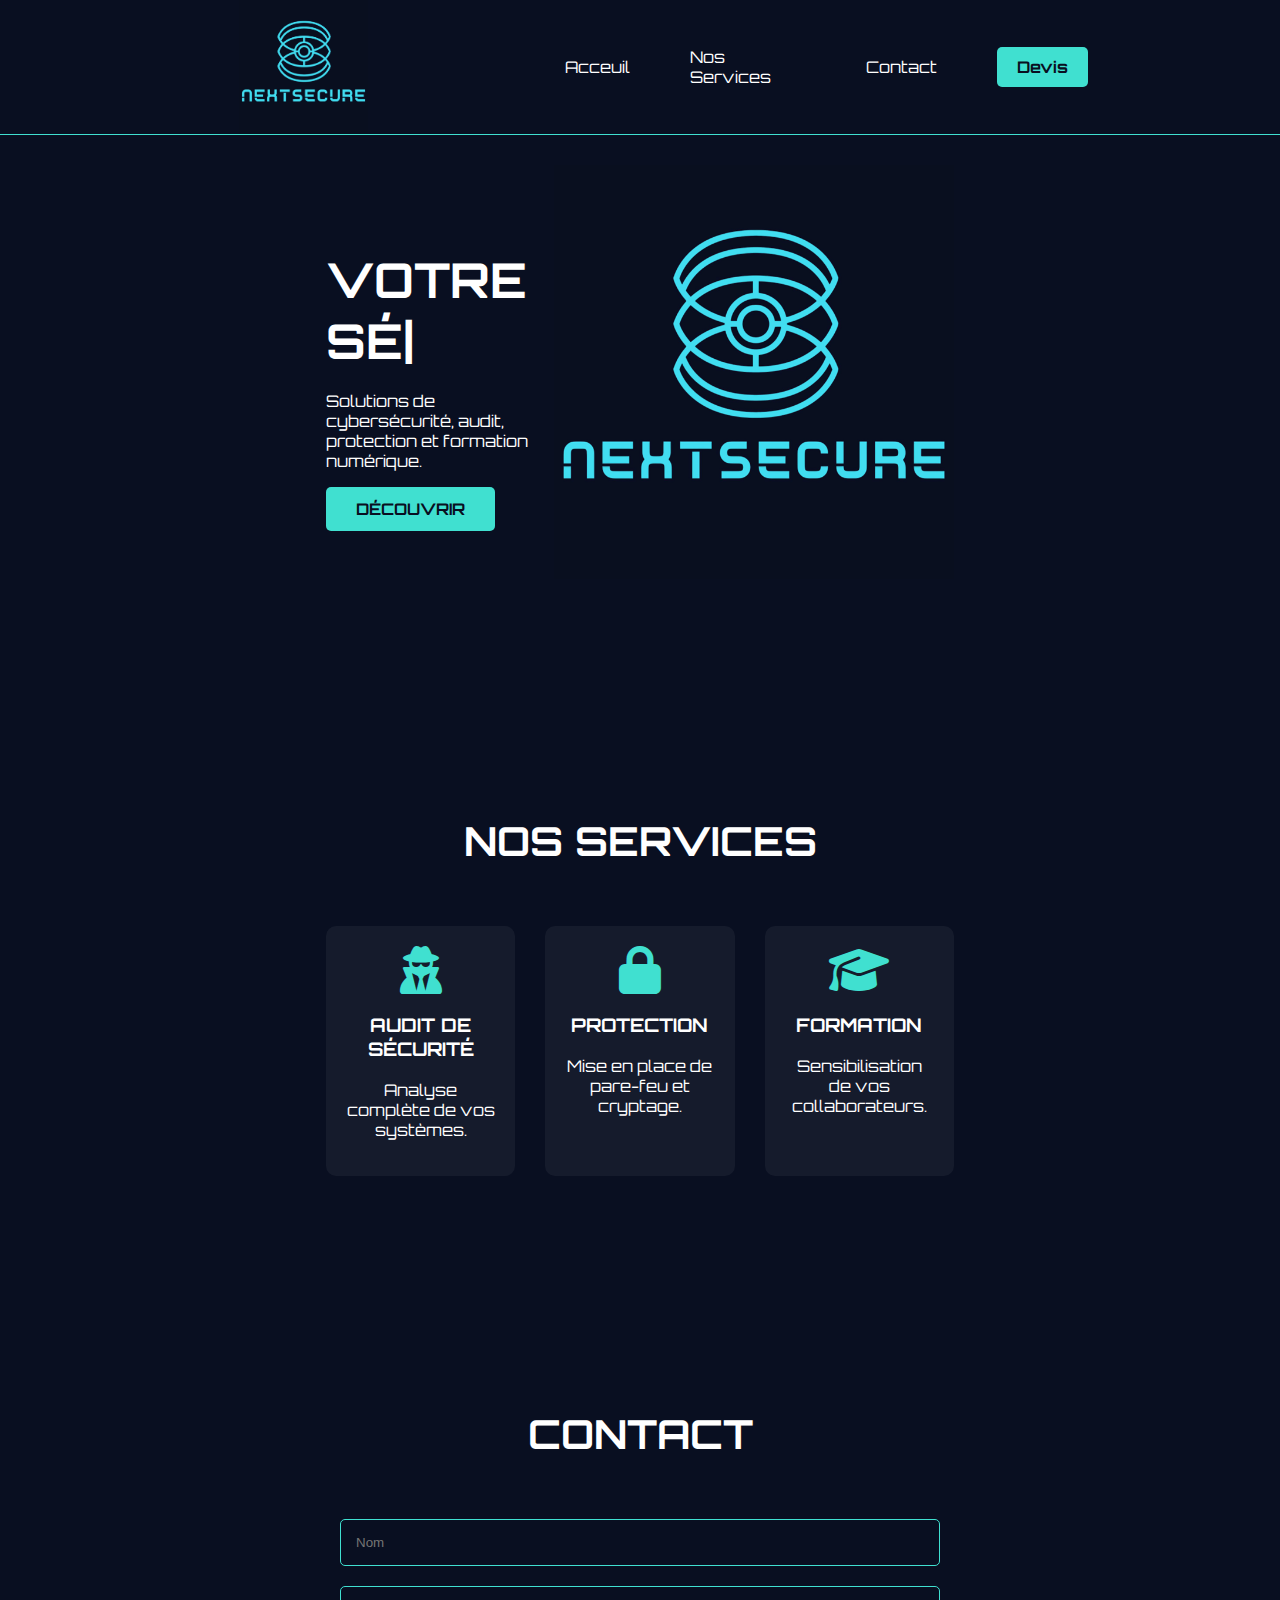
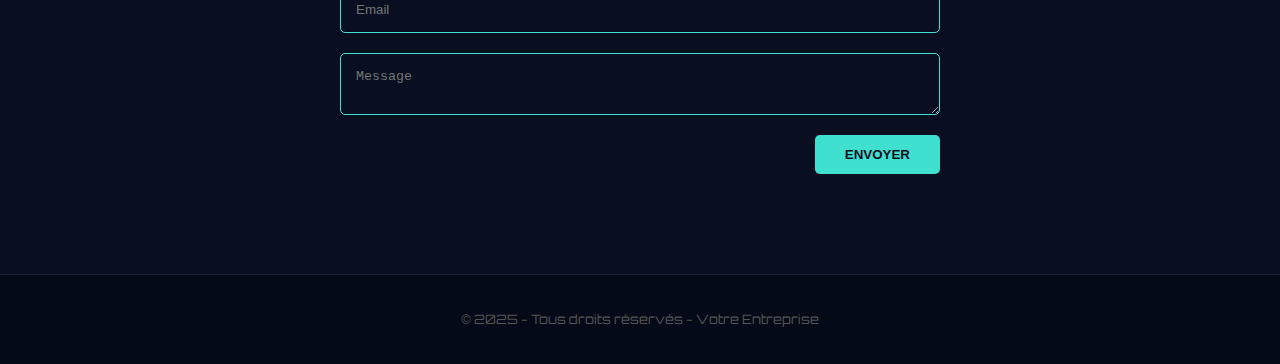
<file: index.html>
<!DOCTYPE html>
<html lang="fr">

<head>
    <meta charset="UTF-8">
    <meta name="viewport" content="width=device-width, initial-scale=1.0">
    <title>CyberSecurity - Expertise</title>
    <link rel="stylesheet" href="css/style.css">
    <link rel="stylesheet" href="https://cdnjs.cloudflare.com/ajax/libs/font-awesome/6.2.1/css/all.min.css">
</head>

<body>
    <header>
        <a href="index.html" class="zonelogo">
            <img class="logo" src="img/LOGO.png" alt="logo">
        </a>
        <nav>
            <a href="#acceuil">Acceuil</a>
            <a href="#nosservices">Nos Services</a>
            <a href="#contact">Contact</a>
            <a href="devis.html" class="btn-nav-devis">Devis</a>
        </nav>
    </header>

    <main>
        <section class="Section-acceuil" id="acceuil">
            <div class="hero-container">
                <div class="hero-text">
                    <h1>VOTRE SÉCURITÉ,<br>NOTRE EXPERTISE</h1>
                    <p>Solutions de cybersécurité, audit, protection et formation numérique.</p>
                    <a href="expertise.html" class="btn-cyan">DÉCOUVRIR</a>
                </div>
                <div class="hero-img">
                    <img src="img/LOGO.png" alt="Logo en grand">
                </div>
            </div>
        </section>

        <section class="Section-services" id="nosservices">
            <h2>NOS SERVICES</h2>
            <div class="grid-services">
                <div class="card">
                    <i class="fas fa-user-secret fa-3x" style="color: #40E0D0;"></i>
                    <h3>AUDIT DE SÉCURITÉ</h3>
                    <p>Analyse complète de vos systèmes.</p>
                </div>
                <div class="card">
                    <i class="fas fa-lock fa-3x" style="color: #40E0D0;"></i>
                    <h3>PROTECTION</h3>
                    <p>Mise en place de pare-feu et cryptage.</p>
                </div>
                <div class="card">
                    <i class="fas fa-graduation-cap fa-3x" style="color: #40E0D0;"></i>
                    <h3>FORMATION</h3>
                    <p>Sensibilisation de vos collaborateurs.</p>
                </div>
            </div>
        </section>

        <section class="Section-contact" id="contact">
            <h2>CONTACT</h2>
            <form>
                <input type="text" placeholder="Nom">
                <input type="email" placeholder="Email">
                <textarea placeholder="Message"></textarea>
                <div class="align-right">
                    <button type="submit" class="btn-cyan">ENVOYER</button>
                </div>
            </form>
        </section>
    </main>

    <footer>
        <div class="footer-content">
            <p>&copy; 2025 - Tous droits réservés - Votre Entreprise</p>
        </div>
    </footer>
    <div id="notification-container"></div>
    <script src="js/script.js"></script>
</body>

</html>
</file>
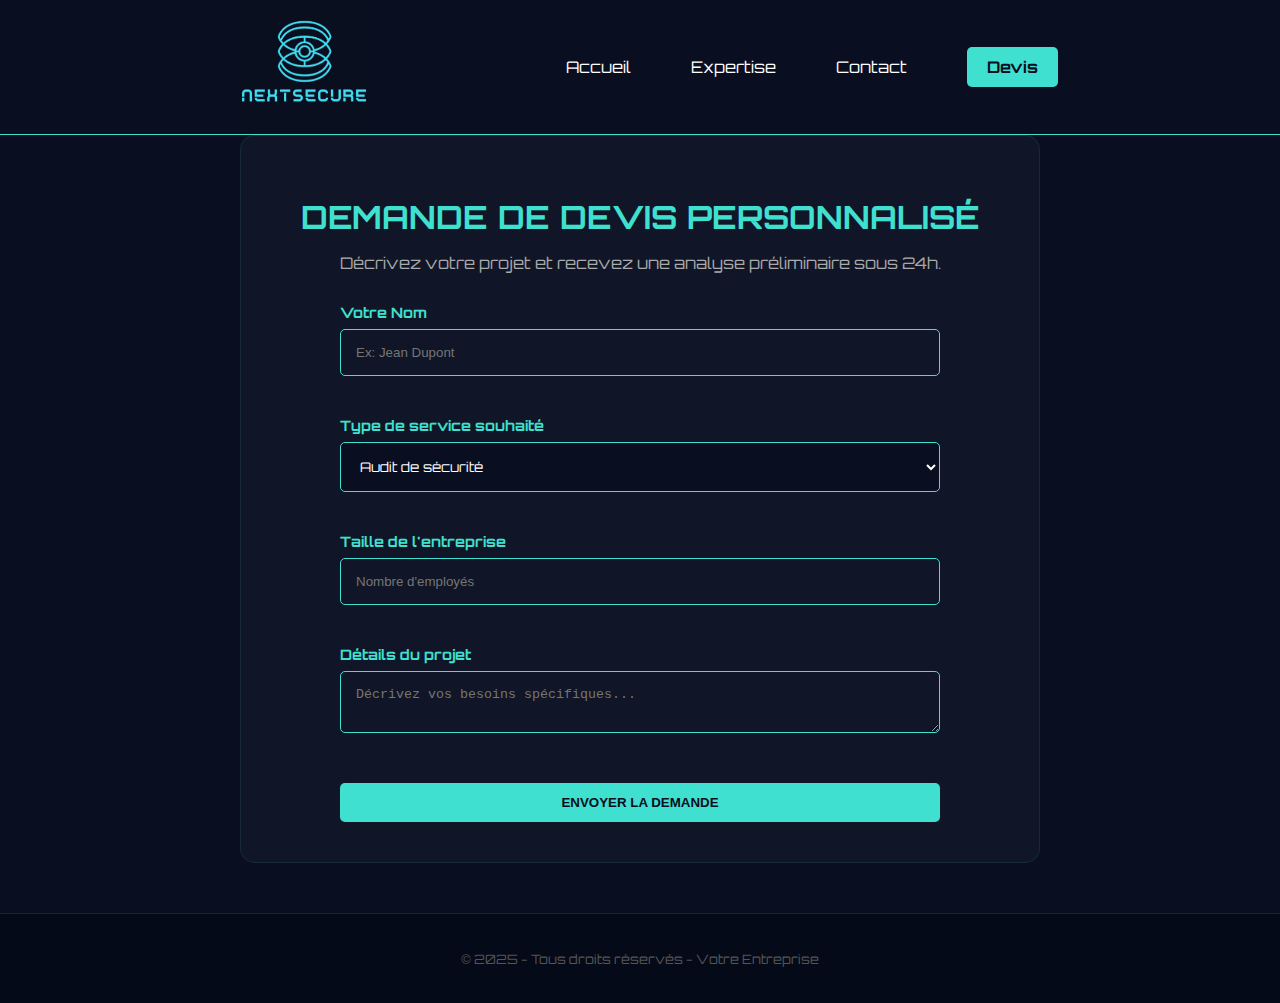
<file: devis.html>
<!DOCTYPE html>
<html lang="fr">
<head>
    <meta charset="UTF-8">
    <meta name="viewport" content="width=device-width, initial-scale=1.0">
    <title>Demander un Devis - CyberSecurity</title>
    <link rel="stylesheet" href="css/style.css">
    <link rel="stylesheet" href="css/devis.css">
    <link rel="stylesheet" href="https://cdnjs.cloudflare.com/ajax/libs/font-awesome/6.2.1/css/all.min.css">
</head>
<body>
    <header>
        <a href="index.html" class="zonelogo">
            <img class="logo" src="img/LOGO.png" alt="logo">
        </a>
        <nav>
            <a href="index.html#acceuil">Accueil</a>
            <a href="expertise.html">Expertise</a>
            <a href="index.html#contact">Contact</a>
            <a href="devis.html" class="btn-nav-devis">Devis</a>
        </nav>
    </header>

    <main class="devis-main">
        <section class="devis-section">
            <h1>DEMANDE DE DEVIS PERSONNALISÉ</h1>
            <p>Décrivez votre projet et recevez une analyse préliminaire sous 24h.</p>
            
            <form class="form-devis">
                <div class="form-group">
                    <label>Votre Nom</label>
                    <input type="text" placeholder="Ex: Jean Dupont" required>
                </div>
                <div class="form-group">
                    <label>Type de service souhaité</label>
                    <select>
                        <option>Audit de sécurité</option>
                        <option>Protection réseau</option>
                        <option>Formation collaborateurs</option>
                        <option>Autre (préciser)</option>
                    </select>
                </div>
                <div class="form-group">
                    <label>Taille de l'entreprise</label>
                    <input type="number" placeholder="Nombre d'employés">
                </div>
                <div class="form-group">
                    <label>Détails du projet</label>
                    <textarea placeholder="Décrivez vos besoins spécifiques..."></textarea>
                </div>
                <button type="submit" class="btn-cyan">ENVOYER LA DEMANDE</button>
            </form>
        </section>
    </main>

    <footer>
        <p>&copy; 2025 - Tous droits réservés - Votre Entreprise</p>
    </footer>
    <script src="js/script.js"></script>
</body>
</html>
</file>
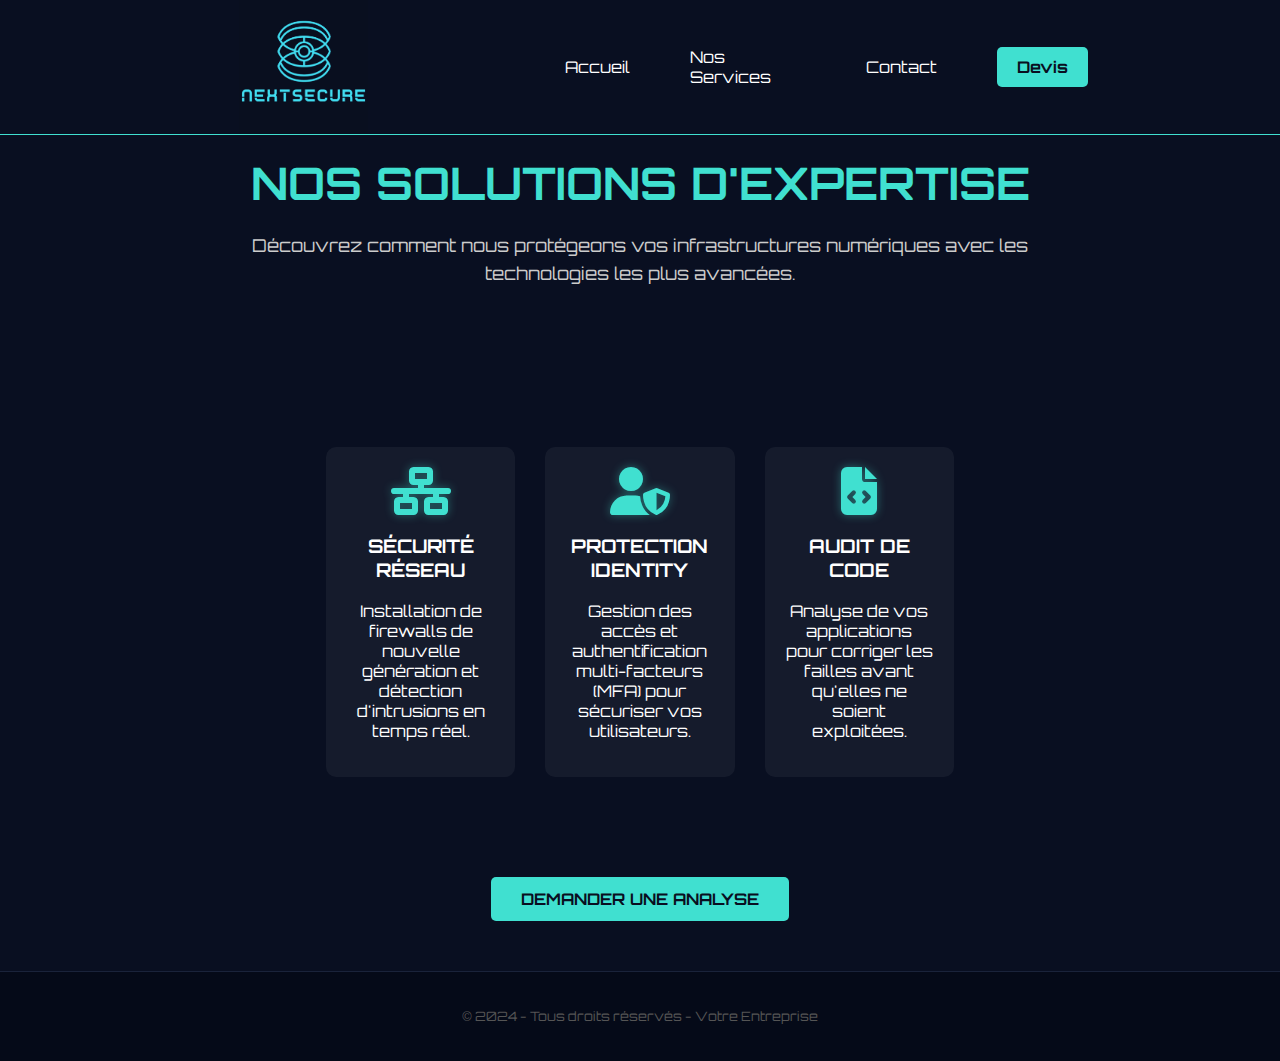
<file: expertise.html>
<!DOCTYPE html>
<html lang="fr">
<head>
    <meta charset="UTF-8">
    <meta name="viewport" content="width=device-width, initial-scale=1.0">
    <title>Expertise - CyberSecurity</title>
    <link rel="stylesheet" href="css/style.css">
    <link rel="stylesheet" href="css/expertise.css">
    <link rel="stylesheet" href="https://cdnjs.cloudflare.com/ajax/libs/font-awesome/6.2.1/css/all.min.css">
    <script src="js/script.js"></script>
</head>
<body>
    <header>
        <a href="index.html" class="zonelogo">
            <img class="logo" src="img/LOGO.png" alt="logo">
        </a>
        <nav>
            <a href="index.html#acceuil">Accueil</a>
            <a href="index.html#nosservices">Nos Services</a>
            <a href="index.html#contact">Contact</a>
            <a href="devis.html" class="btn-nav-devis">Devis</a>
        </nav>
    </header>

    <main>
        <section class="expertise-hero">
            <h1>NOS SOLUTIONS D'EXPERTISE</h1>
            <p>Découvrez comment nous protégeons vos infrastructures numériques avec les technologies les plus avancées.</p>
        </section>

        <section class="grid-services">
            <div class="card">
                <i class="fas fa-network-wired fa-3x" style="color: #40E0D0; margin-bottom: 15px;"></i>
                <h3>SÉCURITÉ RÉSEAU</h3>
                <p>Installation de firewalls de nouvelle génération et détection d'intrusions en temps réel.</p>
            </div>
            <div class="card">
                <i class="fas fa-user-shield fa-3x" style="color: #40E0D0; margin-bottom: 15px;"></i>
                <h3>PROTECTION IDENTITY</h3>
                <p>Gestion des accès et authentification multi-facteurs (MFA) pour sécuriser vos utilisateurs.</p>
            </div>
            <div class="card">
                <i class="fas fa-file-code fa-3x" style="color: #40E0D0; margin-bottom: 15px;"></i>
                <h3>AUDIT DE CODE</h3>
                <p>Analyse de vos applications pour corriger les failles avant qu'elles ne soient exploitées.</p>
            </div>
        </section>
        
        <div style="text-align: center; padding-bottom: 50px;">
            <a href="index.html#contact" class="btn-cyan">DEMANDER UNE ANALYSE</a>
        </div>
    </main>

    <footer>
        <div class="footer-content">
            <p>&copy; 2024 - Tous droits réservés - Votre Entreprise</p>
        </div>
    </footer>
</body>
</html>
</file>
<file: css/style.css>
@import url('https://fonts.googleapis.com/css2?family=Orbitron:wght@400;500;700&display=swap');
html {
    scroll-behavior: smooth;
}

*{
    box-sizing: border-box;
}

body{
    margin: 0;
    background-color: #090F21;
    width: 100%;
    height: 100vh;
}

header{
    display: flex;
    width: 100%;
    height: 15%;
    background-color: #090F21;
    padding-left: 15%;
    padding-right: 15%;
    position: fixed;
    border-bottom: 1px solid #40E0D0;
    transition: all 0.4s ease-in-out;
}


.zonelogo{
    width: 25%;
    height: 100%;
}

.logo{
    width: 100%;
    height: 100%;
    object-fit: contain;
}

nav{
    display: flex;
    align-items: center;
    margin-left: 150px;
    gap: 60px;


}


a {
  font-family: 'Orbitron', sans-serif;
  color: white;
  text-decoration: none;
}

a:hover {
  text-decoration: underline;
}
main{
    width: 100%;
    height: 60%;
    background-color: #090F21;
    padding-left: 15%;
    padding-right: 15%;
}


main {
    padding-top: 65px;
    height: auto; 
    min-height: 85vh;
}

.btn-nav-devis {
    background-color: #40E0D0;
    color: #090F21 !important; /*prioritaire eheheh */
    padding: 10px 20px;
    border-radius: 5px;
    font-weight: bold;
}

/* --- Mon style des sections --- */

section {
    padding: 100px 15%;
    color: white;
    font-family: 'Orbitron', sans-serif;
}

h2 {
    text-align: center;
    font-size: 2.5rem;
    margin-bottom: 60px;
}

/* Accueil*/
.hero-container {
    display: flex;
    justify-content: space-between;
    align-items: center;
    gap : 25px;
}

.hero-text h1 {
    font-size: 3rem;
    margin-bottom: 20px;
}

.hero-img img {
    max-width: 400px;
}

/* Bouton Cyan Devis */
.btn-cyan {
    display: inline-block;
    background-color: #40E0D0;
    color: #090F21;
    padding: 12px 30px;
    border-radius: 5px;
    text-decoration: none;
    font-weight: bold;
    border: none;
    cursor: pointer;
}

/* Grille Services */
.grid-services {
    display: grid;
    grid-template-columns: repeat(3, 1fr);
    gap: 30px;
    text-align: center;
}

.card {
    padding: 20px;
    background: rgba(255, 255, 255, 0.05);
    border-radius: 10px;
    transition: transform 0.3s ease, box-shadow 0.3s ease;
}

.card:hover {
    transform: translateY(-10px);
    box-shadow: 0 0 20px rgba(64, 224, 208, 0.2);
}

/* Formulaire Contact */
form {
    display: flex;
    flex-direction: column;
    gap: 20px;
    max-width: 600px;
    margin: 0 auto;
}

/* Conteneur de notif*/
#notification-container {
    position: fixed;
    bottom: 20px;
    right: 20px;
    z-index: 1000;
    display: flex;
    flex-direction: column;
    gap: 10px;
}

/* Style de la notification */
.notification {
    background: rgba(9, 15, 33, 0.9);
    color: #40E0D0;
    border: 1px solid #40E0D0;
    padding: 15px 25px;
    font-family: 'Orbitron', sans-serif;
    border-radius: 5px;
    box-shadow: 0 0 15px rgba(64, 224, 208, 0.3);
    display: flex;
    align-items: center;
    gap: 15px;
    min-width: 300px;
    animation: slideIn 0.5s ease forwards, fadeOut 0.5s ease 4.5s forwards;
    position: relative;
    overflow: hidden;
}

/* Barre de progression de durée */
.notification::after {
    content: '';
    position: absolute;
    bottom: 0;
    left: 0;
    height: 3px;
    background: #40E0D0;
    width: 100%;
    animation: progress 5s linear forwards;
}

@keyframes slideIn {
    from { transform: translateX(100%); opacity: 0; }
    to { transform: translateX(0); opacity: 1; }
}

@keyframes fadeOut {
    to { transform: translateX(100%); opacity: 0; }
}

@keyframes progress {
    from { width: 100%; }
    to { width: 0%; }
}



input, textarea {
    padding: 15px;
    background: transparent;
    border: 1px solid #40E0D0;
    color: white;
    border-radius: 5px;
}

.align-right {
    display: flex;
    justify-content: flex-end;
}

/* Footer */
footer {
    height: 10vh;
    background-color: #050a18;
    display: flex;
    justify-content: center;
    align-items: center;
    border-top: 1px solid #1a233a;
}

footer p {
    color: #555;
    font-family: 'Orbitron', sans-serif;
    font-size: 0.8rem;
}
</file>
<file: css/devis.css>
/* --- Styles spécifiques à la page Devis --- */

.devis-main {
    display: flex;
    justify-content: center;
    align-items: center;
    padding-top: 15vh; /* Pour compenser le header fixe */
}

.devis-section {
    background: rgba(255, 255, 255, 0.03);
    padding: 40px;
    border-radius: 15px;
    border: 1px solid rgba(64, 224, 208, 0.1);
    width: 100%;
    max-width: 800px;
    margin-bottom: 50px;
}

.devis-section h1 {
    color: #40E0D0;
    font-size: 2rem;
    text-align: center;
    margin-bottom: 10px;
}

.devis-section p {
    text-align: center;
    color: #aaa;
    margin-bottom: 30px;
}

.form-group {
    display: flex;
    flex-direction: column;
    gap: 8px;
    margin-bottom: 20px;
}

label {
    color: #40E0D0;
    font-size: 0.9rem;
    font-weight: bold;
}

select {
    padding: 15px;
    background: #090F21;
    border: 1px solid #40E0D0;
    color: white;
    border-radius: 5px;
    font-family: 'Orbitron', sans-serif;
}

.form-devis .btn-cyan {
    width: 100%; /* Le bouton prend toute la largeur pour plus d'impact */
    margin-top: 10px;
}
</file>
<file: css/expertise.css>
/* --- Styles spécifiques à la page Expertise --- */

.expertise-hero {
    text-align: center;
    padding: 60px 0;
}

.expertise-hero h1 {
    font-size: 2.8rem;
    color: #40E0D0;
    margin-bottom: 20px;
    text-transform: uppercase;
}

.expertise-hero p {
    font-size: 1.1rem;
    max-width: 800px;
    margin: 0 auto;
    line-height: 1.6;
    color: #ccc;
}

/* Espacement spécifique pour la grille sur cette page */
.expertise-grid-container {
    padding-bottom: 80px;
}

/* Style des icônes pour qu'elles ressortent bien */
.card i {
    display: block;
    margin: 0 auto 20px auto;
    filter: drop-shadow(0 0 5px rgba(64, 224, 208, 0.4));
}
</file>
